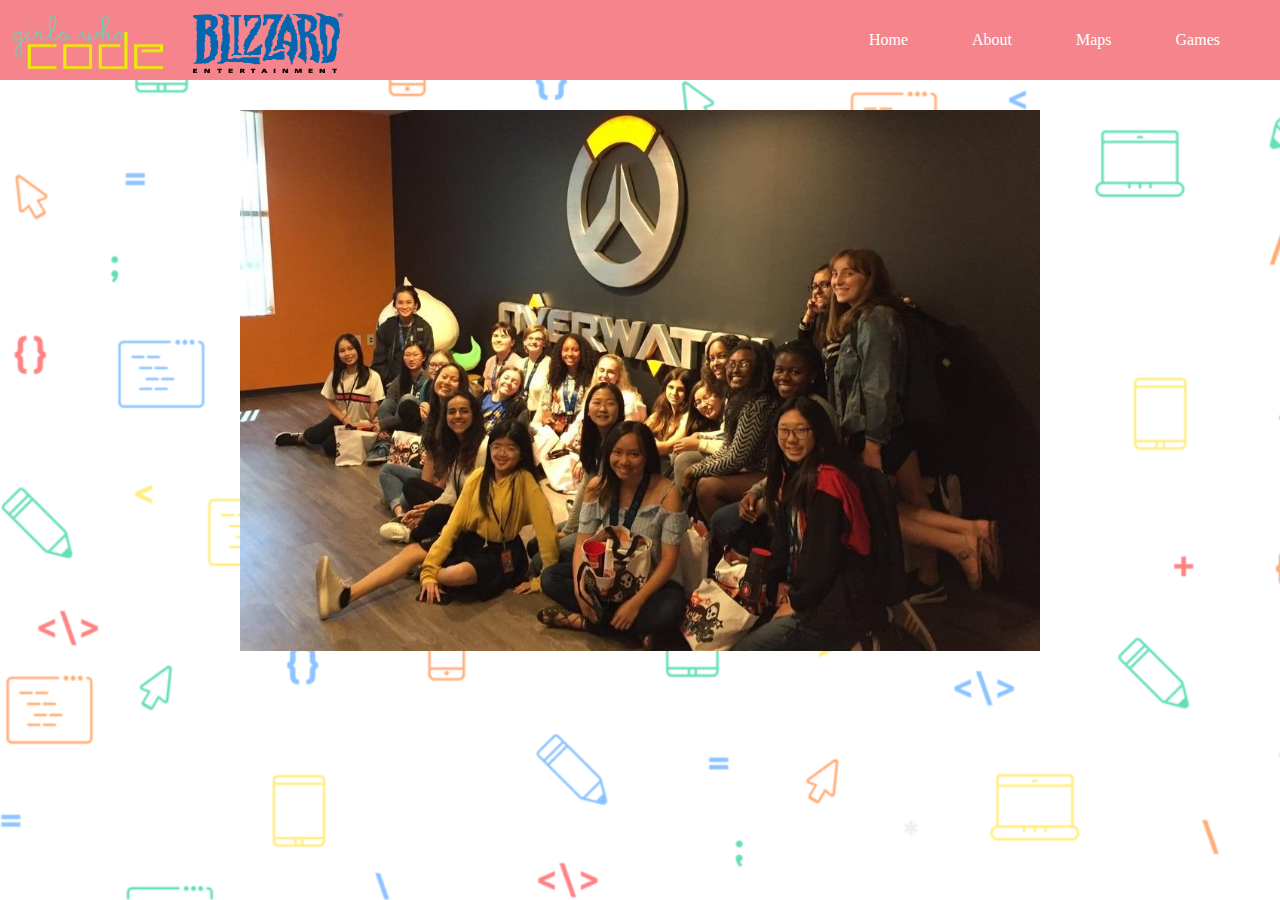
<file: index.html>
<!DOCTYPE html>
<html>
  <head>
    <title>GWC Blizzard</title>
    <meta name="author" content="Mimi Chen">
    <meta name="date" content = "2018-07-09">
    <link rel="shortcut icon" type="image/img" href="images/favicon.PNG"/>
    <link rel="stylesheet" href="stylesheet.css">
  </head>
  <body>
    <div id="secretmessage">
      <!--YOU HAVE FOUND THE SECRET MESSAGE:  

	      "i am a girls who code"

      -->
    </div>
    <div id="main">
      <nav>
        <img src="images/GWC_logo.png" width="150" height="60">
        <img src="images/blizzard_logo.png" width="150" height="60">
        <ul>
          <li><a href="#">Home</a></li>
          <li><a href="about.html">About</a></li>
          <li><a href="maps.html">Maps</a></li>
          <li><a href="https://poptropica.com" target="_blank">Games</a></li>
        </ul>
      </nav>
      <div id="carousel_slides">
        <img class="slides" src="images/overwatch.jpeg">
        <img class="slides" src="images/story_franchise.jpg">
      </div>
      <script src="slideshow.js"></script>
    </div>
  </body>
</html>
</file>
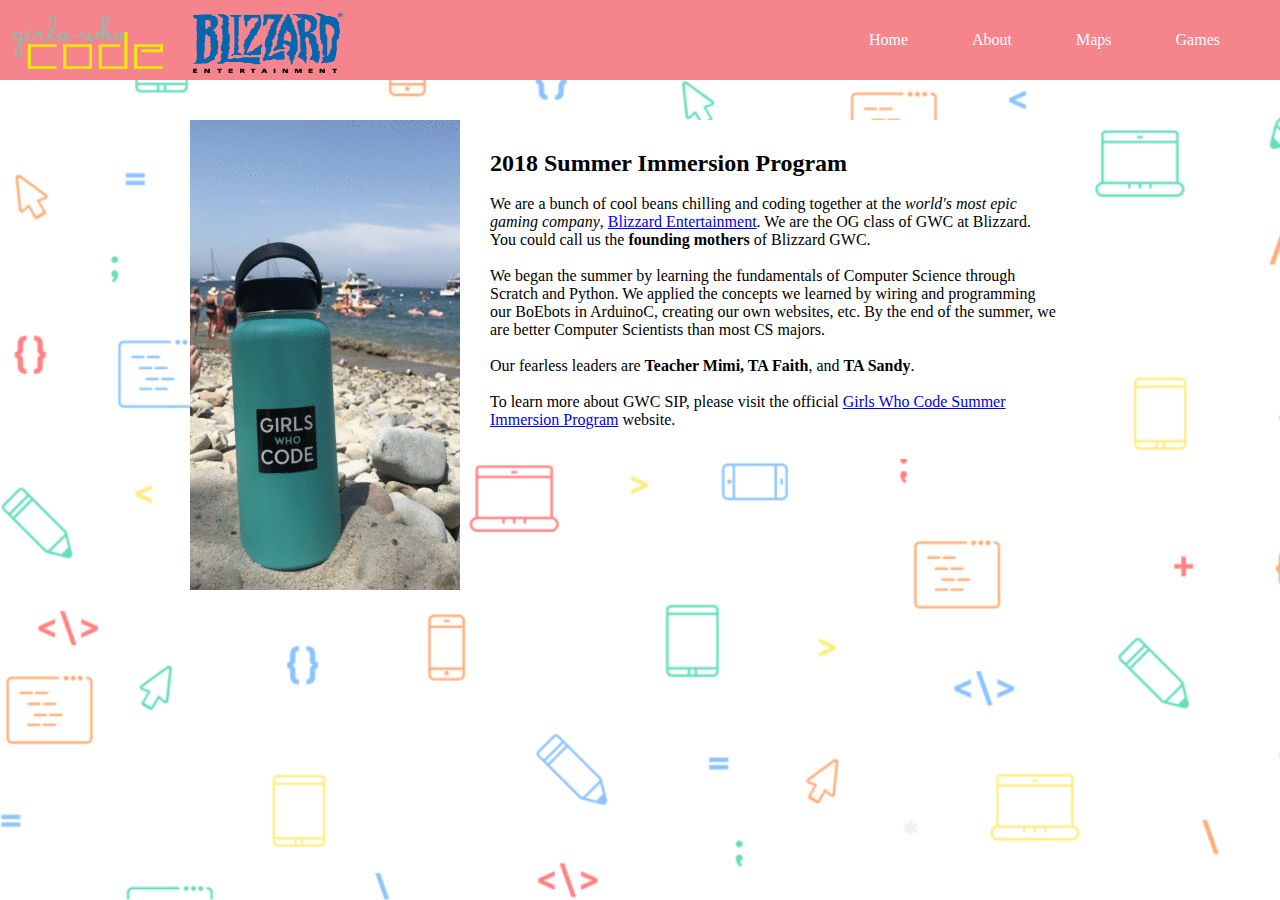
<file: about.html>
<!DOCTYPE html>
<html>
  <head>
    <title>GWC Blizzard</title>
    <meta name="author" content="Mimi Chen">
    <meta name="date" content = "2018-07-09">
    <link rel="shortcut icon" type="image/img" href="images/favicon.PNG"/>
    <link rel="stylesheet" href="stylesheet.css">
  </head>
  <body>
    <div id="main">
      <nav>
        <img src="images/GWC_logo.png" width="150" height="60">
        <img src="images/blizzard_logo.png" width="150" height="60">
        <ul>
          <li><a href="index.html">Home</a></li>
          <li><a href="#">About</a></li>
          <li><a href="maps.html">Maps</a></li>
          <li><a href="https://poptropica.com" target="_blank">Games</a></li>
        </ul>
      </nav>
      <div class="row" id="about">
        <div class="column left">
          <img src="images/beach_bottle.gif">
        </div>
        <div class="column right">
          <div id="content">
            <h2>2018 Summer Immersion Program</h2>
            <br>
            <p>
              We are a bunch of cool beans chilling and coding together at
              the <i>world's most epic gaming company</i>, <a href="https://www.blizzard.com/en-us/"
              target="_blank">Blizzard Entertainment</a>. We are the OG class of
              GWC at Blizzard. You could call us the <b>founding mothers</b>
              of Blizzard GWC.
            </p>
              <br>
            <p>We began the summer by learning the fundamentals of Computer
              Science through Scratch and Python. We applied the concepts
              we learned by wiring and programming our BoEbots in ArduinoC,
              creating our own websites, etc. By the end of the summer, we
              are better Computer Scientists than most CS majors.
            </p>
            <br>
            <p>
              Our fearless leaders are <b>Teacher Mimi, TA Faith</b>, and <b>TA
              Sandy</b>.
            </p>
            <br>
            <p>To learn more about GWC SIP, please visit the
              official <a href="https://girlswhocode.com/summer-immersion-programs/"
              target="_blank">Girls Who Code Summer Immersion Program</a> website.
          </div>
        </div>
      </div>
    </div>
  </body>
</html>
</file>
<file: stylesheet.css>
* {
  margin: 0;
  padding: 0;
  font-family: verdana;
}
/* ================
  Google maps
  ====================*/
#googleMap{
  width:100%;
  height:400px;
}
/* ==================
   3 columns
   =================*/
.left {
  width: 30%;
}
.right {
  width: 70%;
}
.right #content{
  padding: 30px;
  background-color: white;
}
.column {
  float: left;
}
.left img{
  width:100%;
}
/* =============================
    carousel
   =====================================*/
.slides {
  display: none;
  width: 100%;
}
#carousel_slides{
  max-width:800px;
  margin: 30px auto;
  text-align: center;
}

#about{
  max-width: 900px;
  margin: 40px auto;
}
#map{
  max-width: 900px;
    margin: 40px auto;
}
/* ==========================================
    Navigation bar
  =========================================*/

#main{
  width: 100%;
  height: 100vh; /*vertical height*/
  background-image: url(images/background.png);
  background-size: cover;
}
nav{
  width: 100%;
  height: 80px; /* height of nav bar*/
  background-color: #F6848C; /* pink */
}

nav img{
  padding: 13px;
}

nav ul li{
  list-style-type: none;
  display: inline-block;
  line-height: 80px;
}

nav ul{
  float: right;
  margin-right: 30px;
}
nav ul li a {
  text-decoration: none;
  color: #fff; /* white */
  padding: 30px;
}
nav ul li:hover{
  list-style-type: none;
  display: inline-block;
  transition: 0.8s all;
  background-color: #FEF2BA; /<-- #71CDB1 blue, #ECE718 *yellow*/
}
</file>
